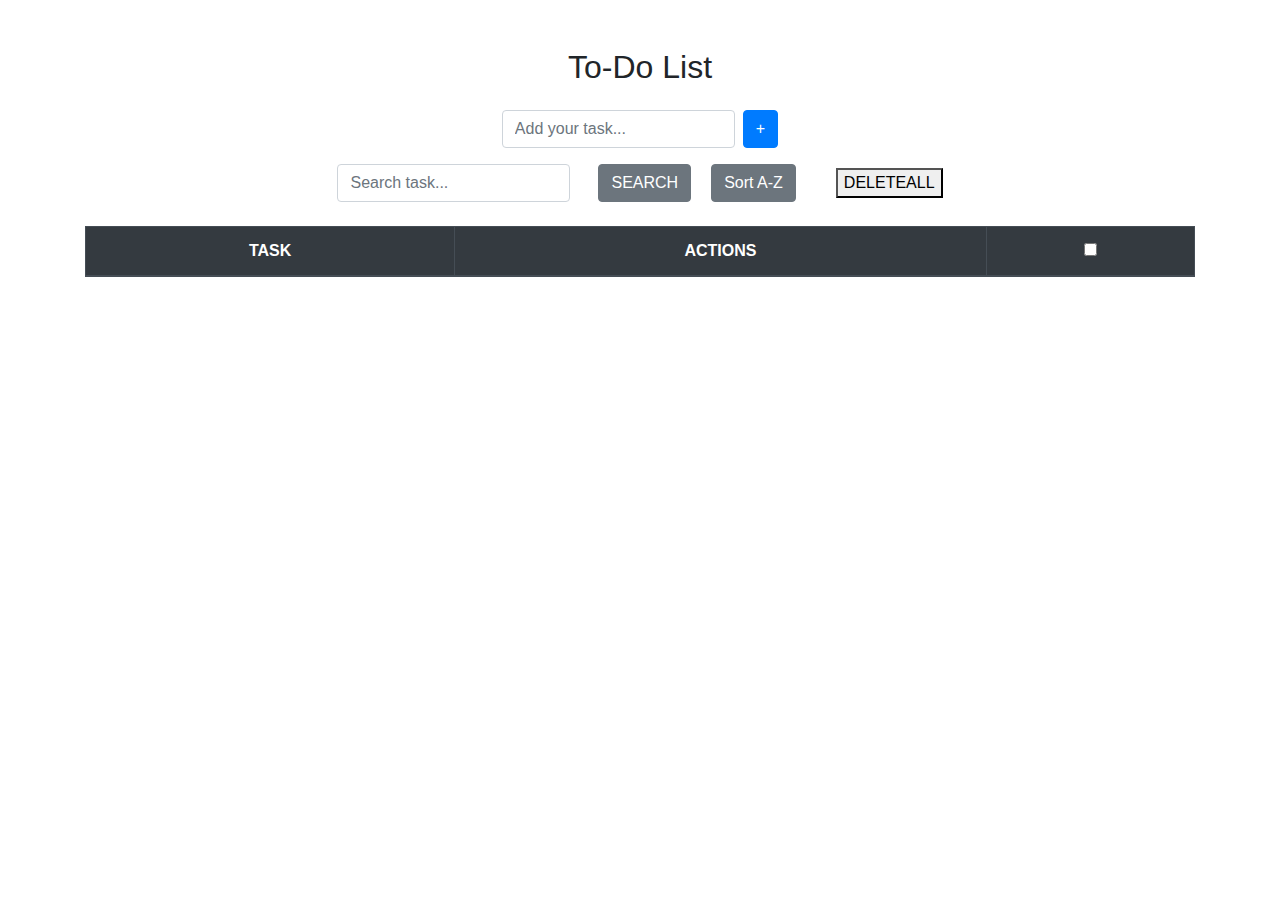
<file: To-Do-List/index.html>
<!DOCTYPE html>
<html lang="en">

<head>
    <meta charset="UTF-8" />
    <title>To-Do List</title>
    <link rel="stylesheet" href="https://cdn.jsdelivr.net/npm/bootstrap@4.6.2/dist/css/bootstrap.min.css"
        crossorigin="anonymous" />
    <script src="https://cdn.jsdelivr.net/npm/jquery@3.5.1/dist/jquery.slim.min.js" crossorigin="anonymous"></script>
    <script src="https://cdn.jsdelivr.net/npm/bootstrap@4.6.2/dist/js/bootstrap.bundle.min.js"
        crossorigin="anonymous"></script>
</head>

<body class="container mt-5">
    <h2 class="text-center mb-4">To-Do List</h2>

    <div class="form-inline justify-content-center mb-3">
        <input type="text" id="task" class="form-control mr-2" placeholder="Add your task..." />
        <button type="button" class="btn btn-primary" onclick="submit()">
            +
        </button>
    </div>

    <div style="gap: 20px" class="form-inline justify-content-center mb-4">
        <input type="text" id="search" class="form-control mr-2" placeholder="Search task..." />
        <button class="btn btn-secondary" onclick="search()">SEARCH</button>
        <button class="btn btn-secondary" onclick="sortTasks()">Sort A-Z</button><br />
        <button onclick="deleteall()">DELETEALL</button>
    </div>

    <table class="table table-bordered text-center">
        <thead class="thead-dark">
            <tr>
                <th>TASK</th>
                <th>ACTIONS</th>
                <th><input type="checkbox" id="checkbox" name="checkbox" /></th>
            </tr>
        </thead>
        <tbody id="table"></tbody>
    </table>

    <script src="script.js"></script>
</body>

</html>
</file>
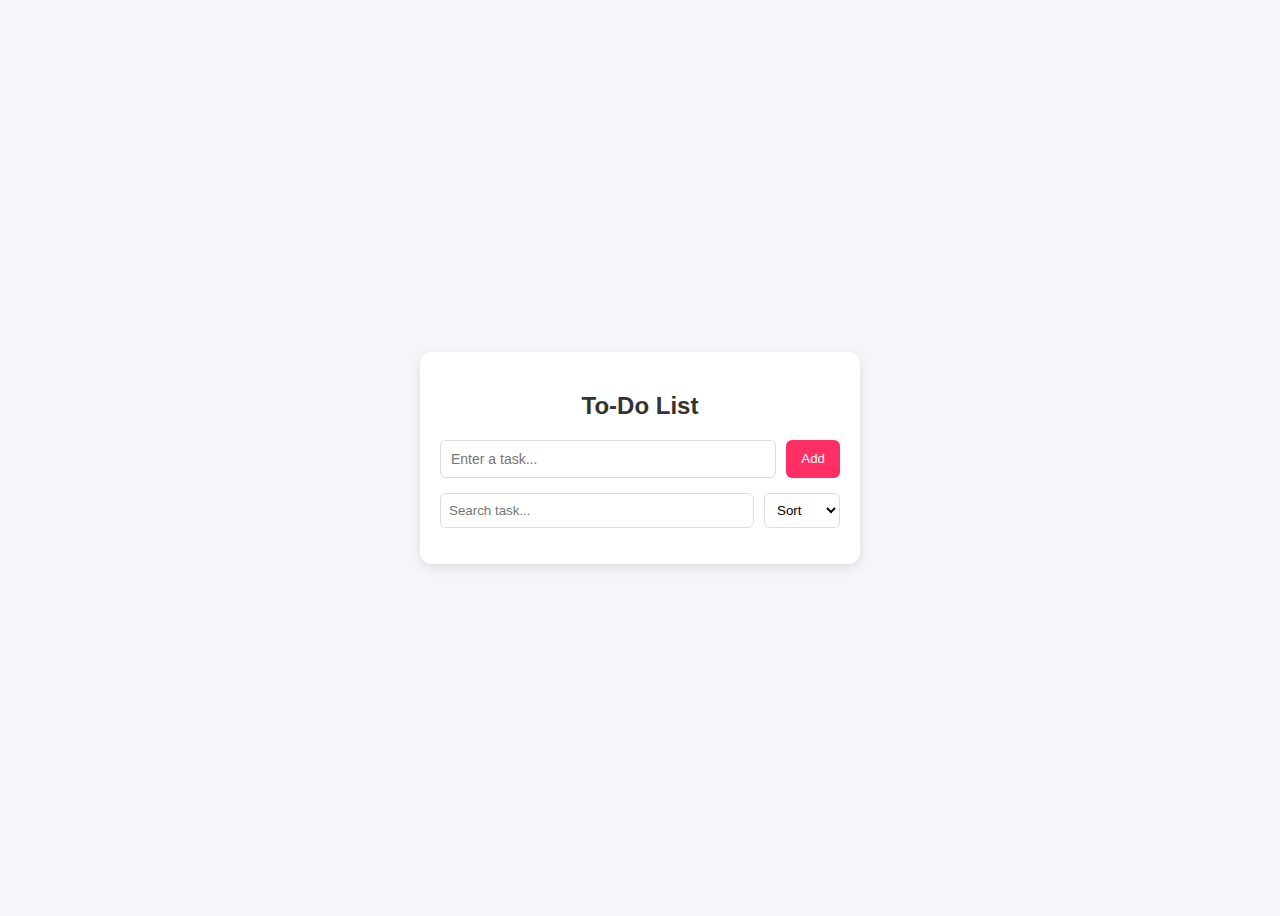
<file: To-Do-List/a.html>
<!DOCTYPE html>
<html lang="en">
  <head>
    <meta charset="UTF-8" />
    <meta name="viewport" content="width=device-width, initial-scale=1.0" />
    <title>To-Do List with Search & Sort</title>
    <style>
      body {
        font-family: "Poppins", sans-serif;
        display: flex;
        justify-content: center;
        align-items: center;
        min-height: 100vh;
        background: #f4f6f9;
      }

      .todo-container {
        background: #fff;
        padding: 20px;
        border-radius: 12px;
        box-shadow: 0 4px 12px rgba(0, 0, 0, 0.1);
        width: 400px;
      }

      .todo-container h2 {
        text-align: center;
        color: #333;
        margin-bottom: 20px;
      }

      .input-section {
        display: flex;
        gap: 10px;
      }

      .input-section input {
        flex: 1;
        padding: 10px;
        border: 1px solid #ddd;
        border-radius: 6px;
        font-size: 14px;
      }

      .input-section button {
        padding: 10px 15px;
        background: #ff2e63;
        color: #fff;
        border: none;
        border-radius: 6px;
        cursor: pointer;
        transition: 0.3s;
      }

      .input-section button:hover {
        background: #e62255;
      }

      .search-sort {
        display: flex;
        justify-content: space-between;
        margin-top: 15px;
        margin-bottom: 15px;
        gap: 10px;
      }

      .search-sort input {
        flex: 1;
        padding: 8px;
        border: 1px solid #ddd;
        border-radius: 6px;
      }

      .search-sort select {
        padding: 8px;
        border: 1px solid #ddd;
        border-radius: 6px;
        background: #fff;
        cursor: pointer;
      }

      ul {
        list-style: none;
        padding: 0;
        margin-top: 10px;
      }

      ul li {
        background: #fafafa;
        margin-bottom: 10px;
        padding: 10px;
        border-radius: 6px;
        display: flex;
        justify-content: space-between;
        align-items: center;
        transition: 0.3s;
      }

      ul li.completed {
        text-decoration: line-through;
        color: #777;
        background: #e6e6e6;
      }

      .delete-btn {
        background: transparent;
        border: none;
        color: #ff2e63;
        font-size: 18px;
        cursor: pointer;
      }
    </style>
  </head>

  <body>
    <div class="todo-container">
      <h2>To-Do List</h2>

      <div class="input-section">
        <input type="text" id="taskInput" placeholder="Enter a task..." />
        <button onclick="addTask()">Add</button>
      </div>

      <div class="search-sort">
        <input type="text" id="searchInput" placeholder="Search task..." />
        <select id="sortSelect" onchange="sortTasks()">
          <option value="default">Sort</option>
          <option value="az">A → Z</option>
          <option value="za">Z → A</option>
          <!-- <option value="completed">Completed first</option>
          <option value="pending">Pending first</option> -->
        </select>
      </div>

      <ul id="taskList"></ul>
    </div>

    <script>
    //   const taskInput = document.getElementById("taskInput");
    //   const taskList = document.getElementById("taskList");
    //   const searchInput = document.getElementById("searchInput");
    //   const sortSelect = document.getElementById("sortSelect");

    

      let tasks = [];

      function addTask() {
        const taskText = taskInput.value.trim();
        if (taskText === "") return;

        const task = {
          text: taskText,
          completed: false,
        };

        tasks.push(task);
        renderTasks();
        taskInput.value = "";
      }

      function toggleComplete(index) {
        tasks[index].completed = !tasks[index].completed;
        renderTasks();
      }

      function deleteTask(index) {
        tasks.splice(index, 1);
        renderTasks();
      }

      function renderTasks() {
        taskList.innerHTML = "";
        const searchTerm = searchInput.value.toLowerCase();

        let filteredTasks = tasks.filter((task) =>
          task.text.toLowerCase().includes(searchTerm)
        );

        filteredTasks.forEach((task, index) => {
          const li = document.createElement("li");
          li.className = task.completed ? "completed" : "";
          li.innerHTML = `
            <span onclick="toggleComplete(${index})">${task.text}</span>
            <button class="delete-btn" onclick="deleteTask(${index})">&times;</button>
            `;
          taskList.appendChild(li);
        });
      }

      function sortTasks() {
        const sortValue = sortSelect.value;

        if (sortValue === "az") {
          tasks.sort((a, b) => a.text.localeCompare(b.text));
        } else if (sortValue === "za") {
          tasks.sort((a, b) => b.text.localeCompare(a.text));
        } else if (sortValue === "completed") {
          tasks.sort((a, b) => b.completed - a.completed);
        } else if (sortValue === "pending") {
          tasks.sort((a, b) => a.completed - b.completed);
        }

        renderTasks();
      }

      // Event listeners
      taskInput.addEventListener("keypress", (e) => {
        if (e.key === "Enter") addTask();
      });

      searchInput.addEventListener("input", renderTasks);
    </script>
  </body>
</html>
</file>
